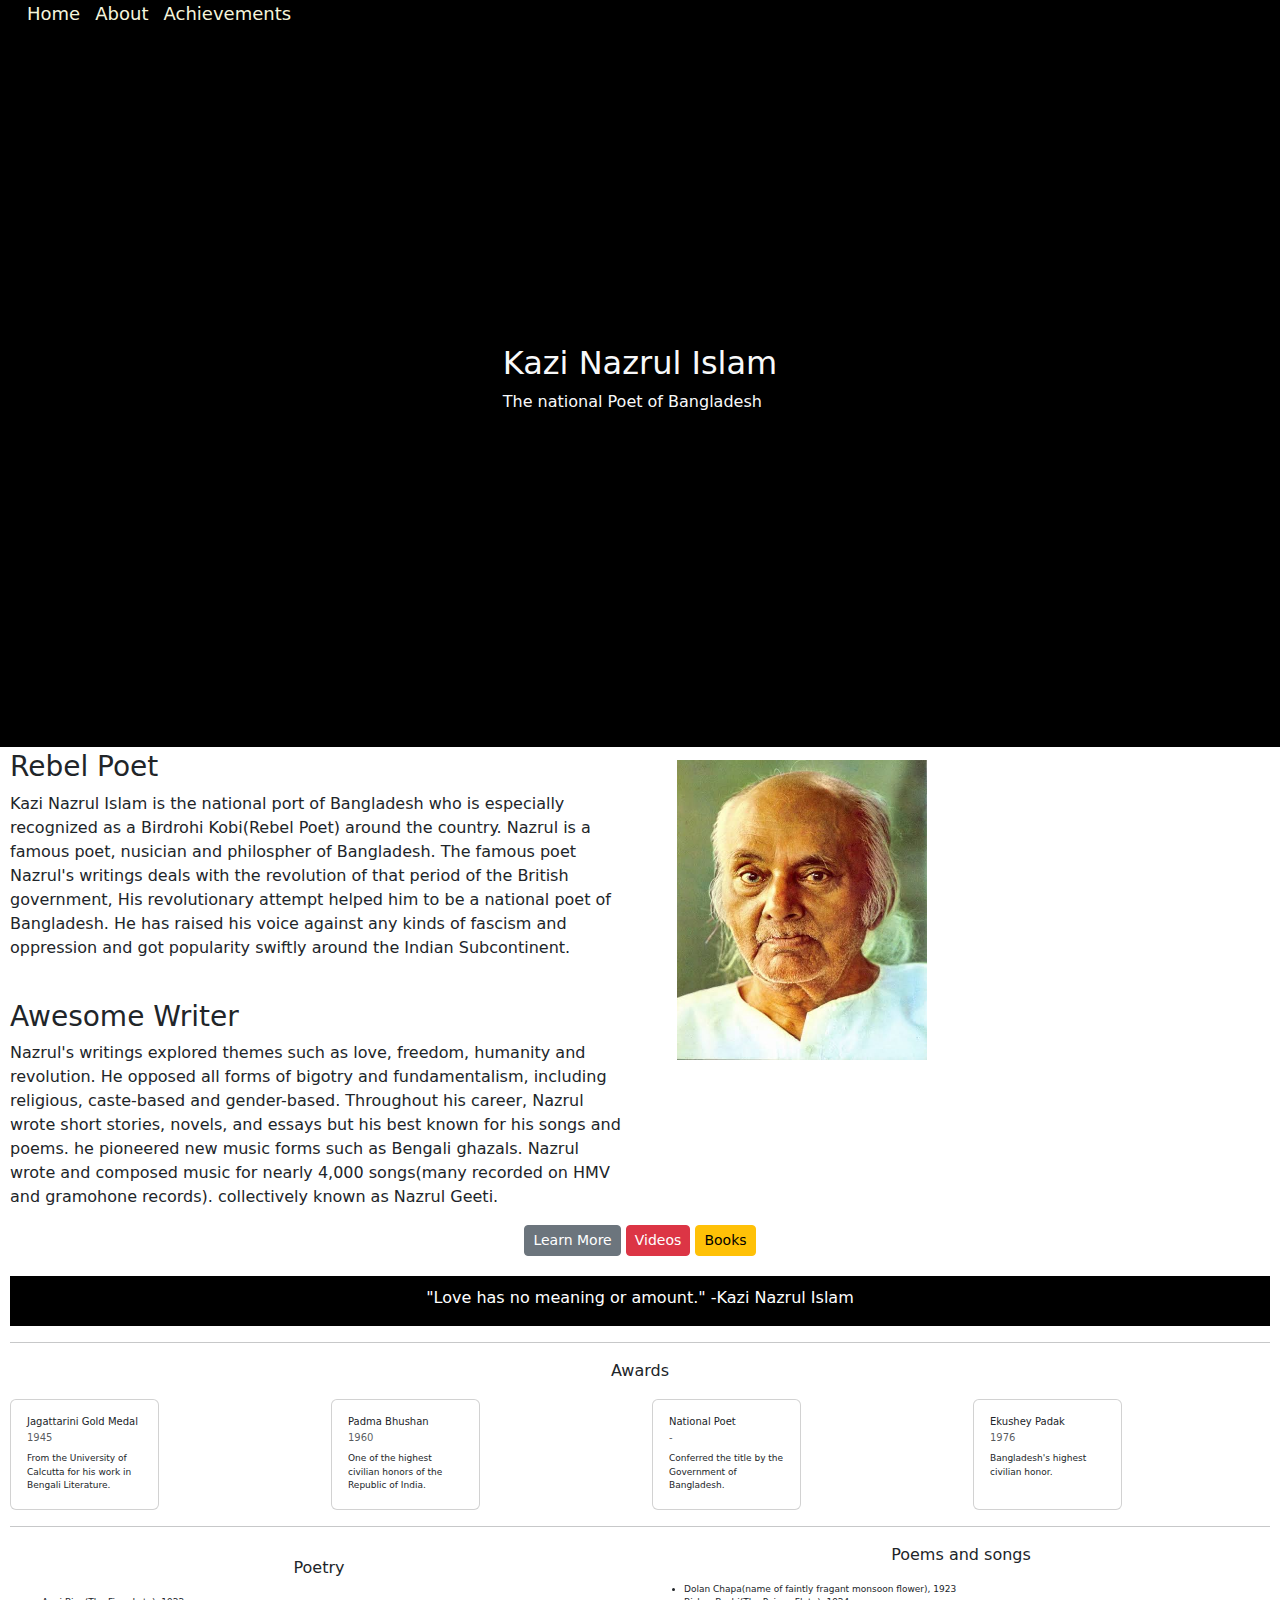
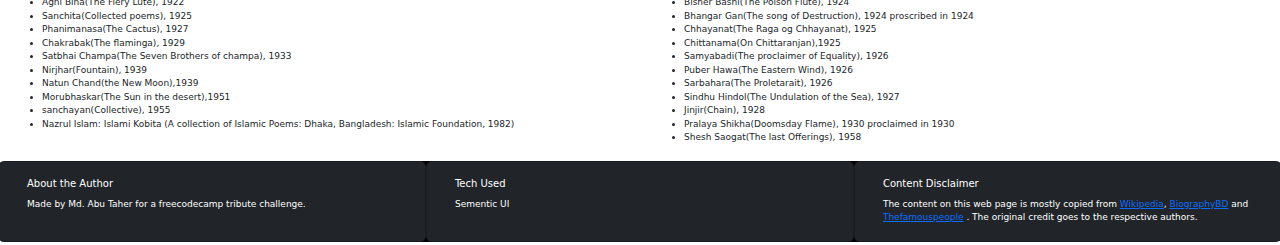
<file: april 30/Assignment 1/index.html>
<!DOCTYPE html>
<html lang="en">

<head>
    <meta charset="UTF-8">
    <meta http-equiv="X-UA-Compatible" content="IE=edge">
    <meta name="viewport" content="width=device-width, initial-scale=1.0">
    <title>Laud Page</title>
    <link href="https://cdn.jsdelivr.net/npm/bootstrap@5.3.0-alpha3/dist/css/bootstrap.min.css" rel="stylesheet">
    <link rel="stylesheet" href="style.css">

</head>

<body>
    <div class="container-fluid container1">
        <div class="box1">
            <div class="header">
                <span> Home</span>
                <span>About</span>
                <span>Achievements</span>
            </div>
            <div class="d-flex justify-content-center align-items-center text-light" style="height : 80vh">
                <div>
                <h2>Kazi Nazrul Islam</h2>
                
                <p>The national Poet of Bangladesh</p>
                </div>
            </div>
        </div>
    </div>

    <div class="container2">
        <div class="row">
            <div class="col-6">
                <h3>Rebel Poet</h2>
                    <p >Kazi Nazrul Islam is the national port of Bangladesh who is especially
                        recognized as a Birdrohi Kobi(Rebel Poet)
                        around the country. Nazrul is a famous poet, nusician and philospher of Bangladesh.
                        The famous poet Nazrul's writings deals with the revolution of that period of the British
                        government,
                        His revolutionary attempt helped him to be a national poet of Bangladesh. He has raised his
                        voice against
                        any kinds of fascism and oppression and got popularity swiftly around the Indian Subcontinent.
                    </p><br>
                    <h3>
                        Awesome Writer
                    </h3>
                    <p >
                        Nazrul's writings explored themes such as love, freedom, humanity and revolution. He opposed all
                        forms of
                        bigotry and fundamentalism, including religious, caste-based and gender-based.
                        Throughout his career, Nazrul wrote short stories, novels, and essays but his best known for his
                        songs and poems.
                        he pioneered new music forms such as Bengali ghazals. Nazrul wrote and composed music for nearly
                        4,000 songs(many recorded
                        on HMV and gramohone records). collectively known as Nazrul Geeti.
                    </p>
            </div>
            <div class="col-6">
                <img src="laudd.jpg" width="250px" height="300px">
            </div> 
            <div class="button">
                <button type="button" class="btn btn-secondary btn-sm"> Learn More</button>
                <button type="button" class="btn btn-danger btn-sm"></i> Videos</button>
                <button type="button" class="btn btn-warning btn-sm"></i> Books</button>
              </div> 
            </div>
            <div class="container1">
                <div class="row">
                    <p  class ="quote" style="color: white;">"Love has no meaning or amount." -Kazi Nazrul Islam</p>
                </div>
            </div>
            <div>
                <hr><p style="text-align: center;"><i class="bi bi-star-fill "></i>  Awards</p>
            </div>
            <div class="container4">
                <div class="row row-cols-4">
                  <div class="col">
                    <div class="card" style="width: 50%; height: 100%;">
                        <div class="card-body">
                          <h5 class="card-title">Jagattarini Gold Medal</h5>
                          <h6 class="card-subtitle mb-2 text-muted">1945</h6>
                          <p class="card-text">From the University of Calcutta for his work in Bengali Literature.</p>
                        </div>
                        
                      </div>
                  </div>
                  <div class="col">
                    <div class="card" style="width: 50%; height: 100%;">
                        <div class="card-body">
                          <h5 class="card-title">Padma Bhushan</h5>
                          <h6 class="card-subtitle mb-2 text-muted">1960</h6>
                          <p class="card-text">One of the highest civilian honors of the Republic of India.</p>
                        </div>
                        
                      </div>
                  </div>
                  <div class="col">
                    <div class="card" style="width: 50%; height: 100%;">
                        <div class="card-body">
                          <h5 class="card-title">National Poet</h5>
                          <h6 class="card-subtitle mb-2 text-muted">-</h6>
                          <p class="card-text">Conferred the title by the Government of Bangladesh.</p>
                        </div>
                        
                      </div>
                  </div>
                  <div class="col">
                    <div class="card" style="width: 50%; height: 100%;">
                        <div class="card-body">
                          <h5 class="card-title">Ekushey Padak</h5>
                          <h6 class="card-subtitle mb-2 text-muted">1976</h6>
                          <p class="card-text">Bangladesh's highest civilian honor.</p>
                        </div>
                        
                      </div>
                  </div>
                </div>
                
              </div>
              <hr>
              <div class="row align-items-center">
                <div class="col-6">
                    <p class="others">Poetry</p>
                    <ul class="list">
                        <li>Agni Bina(The Fiery Lute), 1922</li>
                        <li>Sanchita(Collected poems), 1925</li>
                        <li>Phanimanasa(The Cactus), 1927</li>
                        <li>Chakrabak(The flaminga), 1929</li>
                        <li>Satbhai Champa(The Seven Brothers of champa), 1933 </li>
                        <li>Nirjhar(Fountain), 1939</li>
                        <li>Natun Chand(the New Moon),1939</li>
                        <li>Morubhaskar(The Sun in the desert),1951</li>
                        <li>sanchayan(Collective), 1955</li>
                        <li>Nazrul Islam: Islami Kobita (A collection of Islamic Poems: Dhaka, Bangladesh: Islamic Foundation, 1982)</li>
                      </ul>
        
                </div>
                <div class="col-6">
                    <p class="others">Poems and songs</p>
                    <ul class="list">
                        <li>Dolan Chapa(name of faintly fragant monsoon flower), 1923</li>
                        <li>Bisher Bashi(The Poison Flute), 1924</li>
                        <li>Bhangar Gan(The song of Destruction), 1924 proscribed in 1924</li>
                        <li>Chhayanat(The Raga og Chhayanat), 1925</li>
                        <li>Chittanama(On Chittaranjan),1925</li>
                        <li>Samyabadi(The proclaimer of Equality), 1926</li>
                        <li>Puber Hawa(The Eastern Wind), 1926</li>
                        <li>Sarbahara(The Proletarait), 1926</li>
                        <li>Sindhu Hindol(The Undulation of the Sea), 1927</li>
                        <li>Jinjir(Chain), 1928</li>
                        <li>Pralaya Shikha(Doomsday Flame), 1930 proclaimed in 1930</li>
                        <li>Shesh Saogat(The last Offerings), 1958</li>
                    </ul>
                </div>
              </div>
              <div class="container1">
                <div class="row">
                    <div class="card text-white bg-dark sm-4" style="max-width: 33.33%;">
                        
                        <div class="card-body">
                          <h5 class="card-title">About the Author</h5>
                          <p class="card-text">Made by Md. Abu Taher for a freecodecamp tribute challenge.</p>
                        </div>
                    </div>
                    <div class="card text-white bg-dark sm-4" style="max-width: 33.33%;">
                        
                        <div class="card-body">
                          <h5 class="card-title">Tech Used</h5>
                          <p class="card-text">Sementic UI</p>
                        </div>
                    </div>
                    <div class="card text-white bg-dark sm-4" style="max-width: 33.33%;">
                        
                        <div class="card-body">
                          <h5 class="card-title">Content Disclaimer</h5>
                          <p class="card-text">The content on this web page is mostly copied from <a href="#">Wikipedia</a>, <a href="#">BiographyBD</a> and <a href="#">Thefamouspeople</a>
                            . The original credit goes to the respective authors.</p>
                        </div>
                    </div>
                </div>
            </div>
        </body>
        </html>
</file>
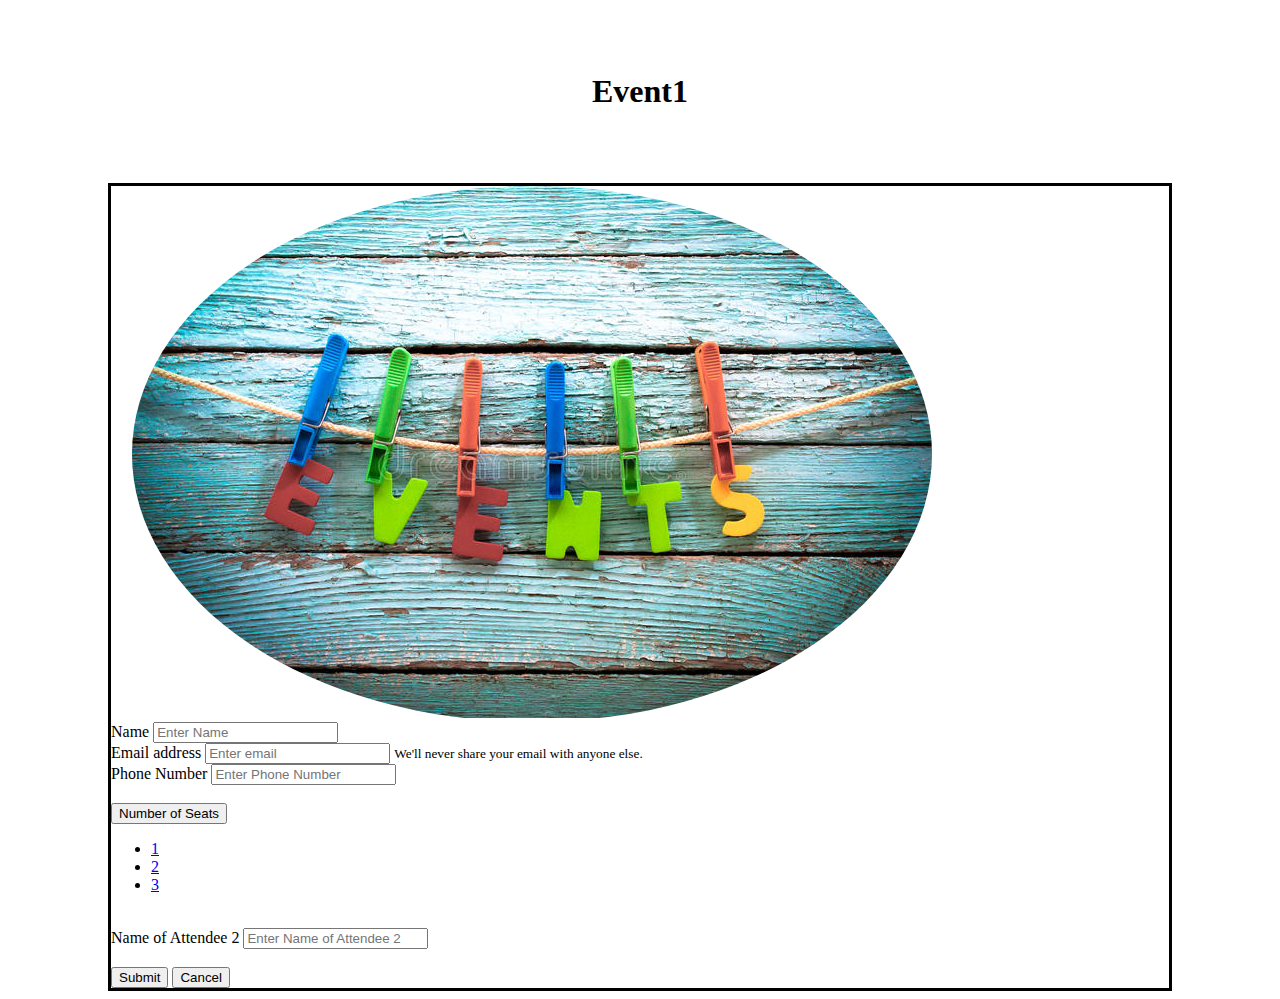
<file: april 30/Assignment2/index.html>
<!doctype html>
<html lang="en">

<head>
    <meta charset="utf-8">
    <meta name="viewport" content="width=device-width, initial-scale=1">
    <title>Event Page</title>
    <link href="https://cdn.jsdelivr.net/npm/bootstrap@5.3.0-alpha3/dist/css/bootstrap.min.css" rel="stylesheet"
        integrity="sha384-KK94CHFLLe+nY2dmCWGMq91rCGa5gtU4mk92HdvYe+M/SXH301p5ILy+dN9+nJOZ" crossorigin="anonymous">
    <link rel="stylesheet" href="style.css">
</head>

<body>
    <div class="container-fluid">
        <h1>Event1</h1>
    </div>
    <div class="container2">
        <div class="row">
            <div class="col-3">
                <div class="img">
                    <img src="events.jpg" class="card-img-top" alt="...">
                </div>
            </div>
            <div class="col-9">
                <form>
                    <div class="form-group">
                        <label for="name">Name</label>
                        <input type="text" class="form-control" id="name" aria-describedby="emailHelp"
                            placeholder="Enter Name">

                    </div>
                    <div class="form-group">
                        <label for="email1">Email address</label>
                        <input type="email" class="form-control" id="email1" aria-describedby="emailHelp"
                            placeholder="Enter email">
                        <small id="emailHelp" class="form-text text-muted">We'll never share your email with anyone
                            else.</small>
                    </div>
                    <div class="form-group">
                        <label for="phone">Phone Number</label>
                        <input type="tel" class="form-control" id="phone" placeholder="Enter Phone Number">
                    </div>
                    <br>
                    <div class="dropdown">
                        <button class="btn btn-primary dropdown-toggle" type="button" data-toggle="dropdown">Number of Seats
                            <span class="caret"></span></button>
                        <ul class="dropdown-menu">
                            <li><a href="#">1</a></li>
                            <li><a href="#">2</a></li>
                            <li><a href="#">3</a></li>
                        </ul>
                    </div>
                    <br>
                    <div class="form-group">
                        <label for="name2">Name of Attendee 2</label>
                        <input type="text" class="form-control" id="name2" placeholder="Enter Name of Attendee 2">
                    </div>
                    <br>

                    <button type="submit" class="btn btn-primary">Submit</button>
                    <button type="submit" class="btn btn-primary">Cancel</button>
                </form>

            </div>

</body>

</html>
</file>
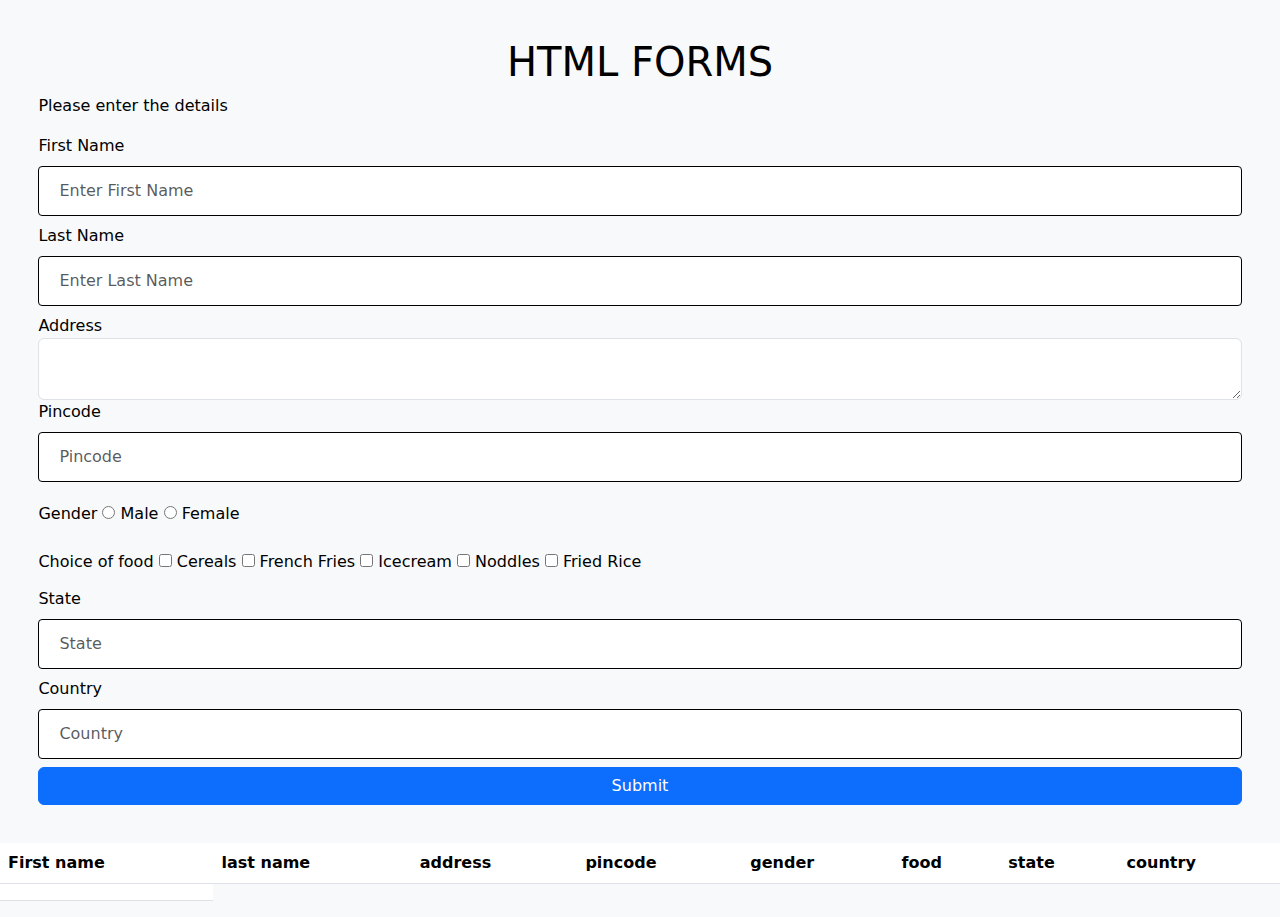
<file: May 14/Assignment 1/index.html>
<!DOCTYPE html>
<html lang="en">
<head>
    <meta charset="UTF-8">
    <meta http-equiv="X-UA-Compatible" content="IE=edge">
    <meta name="viewport" content="width=<device-width>, initial-scale=1.0">
    <title>HTML Forms</title>
    <link rel="stylesheet" href="style.css">
    <link href="https://cdn.jsdelivr.net/npm/bootstrap@5.2.3/dist/css/bootstrap.min.css" rel="stylesheet">
    <script src="script.js"></script>
    

</head>
<body class="text-bg-light">
    <script src="https://app.zenclass.in/sheets/v1/js/zen/suite/bundle.js"></script>
    <form id="form">
        <H1 id="title">HTML FORMS</H1>
        <P id="description">Please enter the details </P>
    <div class="form-group">
        <label for="first-name">First Name</label>
        <input type="text" class="form-control" id="first-name" 
        placeholder="Enter First Name" required>
    </div>
    <div class="form-group">
        <label for="last-name">Last Name</label>
        <input type="text" class="form-control" id="last-name" 
        placeholder="Enter Last Name" required>
    </div>
    <div class="form-group">
        <label for="address">Address</label>
        <textarea class="form-control" id="address" 
        placeholder="Enter Address"> </textarea>
    </div>
    <div class="form-group">
        <label for="pincode">Pincode</label>
        <input type="text" class="form-control" id="pincode" 
        placeholder="Pincode" required>
    </div>
    <div class="tick">
        <label for="gender">Gender</label>
        <input type="radio" id="male" name="gender"  >
        <label for="male">Male</label>
        <input type="radio" id="female" name="gender"  >
        <label for="female">Female</label>
    </div>
    <div class="tick" id="checkboxgroup">
        
        <label for="food" name="choice_food">Choice of food</label>
        <input type="checkbox" id="Cereals" name="food" value="1" onclick="checkBoxLimit()">
        <label for="Cereals">Cereals</label>
        <input type="checkbox" id="French Fries" name="food" value="2" onclick="checkBoxLimit()">
        <label for="French Fries">French Fries</label>
        <input type="checkbox" id="Icecream" name="food" value="3" onclick="checkBoxLimit()">
        <label for="Icecream">Icecream</label>
        <input type="checkbox" id="Noddles" name="food" value="4" onclick="checkBoxLimit()">
        <label for="Noddles">Noddles</label>
        <input type="checkbox" id="Fried Rice" name="food" value="5" onclick="checkBoxLimit()">
        <label for="Fried Rice">Fried Rice</label>
        

    </div>
    <div class="form-group">
        <label for="state">State</label>
        <input type="text" class="form-control" id="state" 
        placeholder="State">
    </div>
    <div class="form-group">
        <label for="country">Country</label>
        <input type="text" class="form-control" id="country" 
        placeholder="Country">
    </div>
    <div>
        <button class="btn btn-primary"  id="submit" type="button" onclick="submitFunction()">Submit</button>
    </div>
    </form>
</body>
<table class="table" id="table">
<thead> <tr>
    <th>First name</th>
    <th>last name</th>
    <th>address</th>
    <th>pincode</th>
    <th>gender</th>
    <th>food</th>
    <th>state</th>
    <th>country</th>
  </tr></thead>
   <tbody>
<tr>
    <th>
        
    </th>
</tr>
   </tbody>
</table>
</div>
</html>
</file>
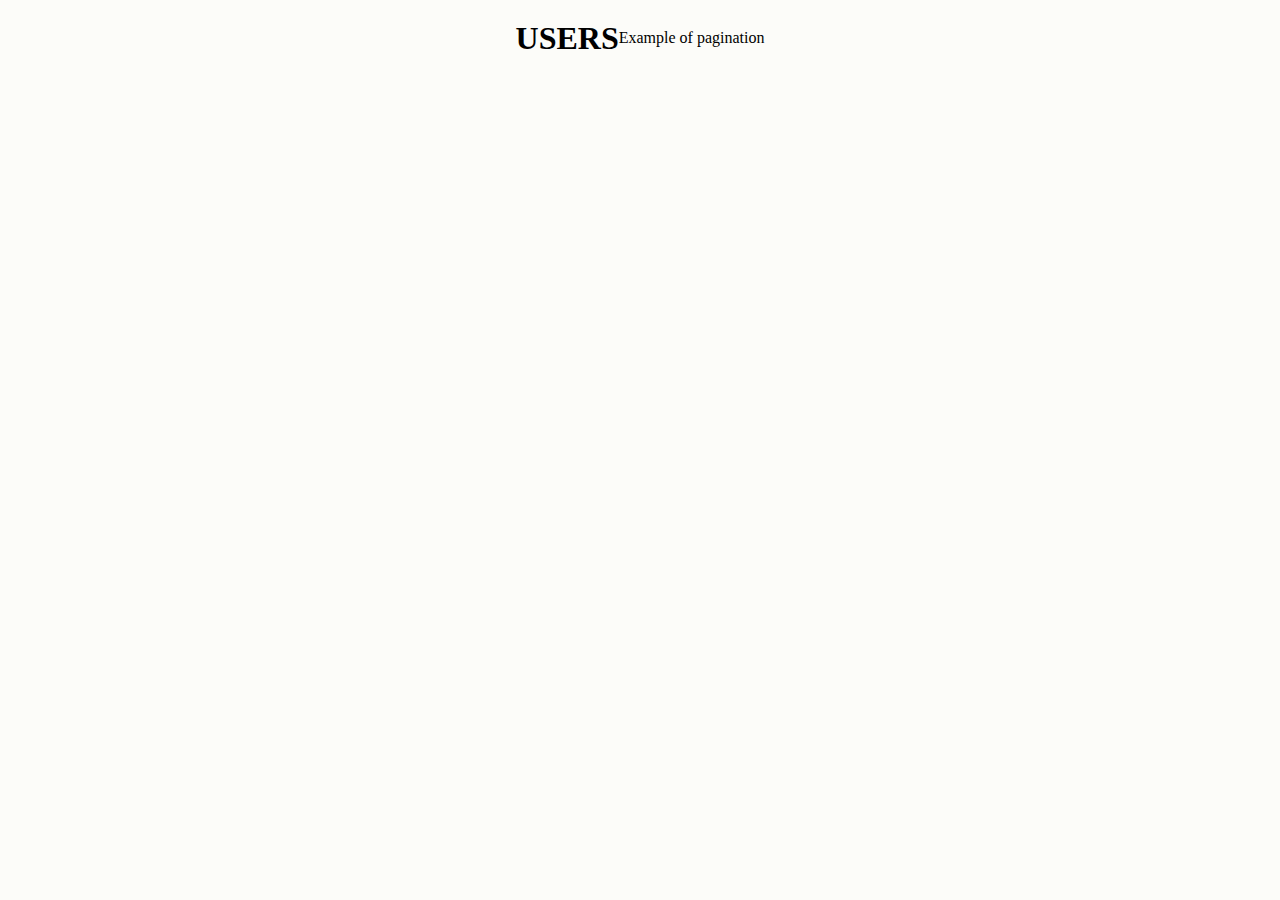
<file: May 14/Assignment 2/index.html>
<!DOCTYPE html>
<html lang="en">
<head>
    <meta charset="UTF-8">
    <meta http-equiv="X-UA-Compatible" content="IE=edge">
    <meta name="viewport" content="width=device-width, initial-scale=1.0">
    <title>Users</title>
    <link rel="stylesheet" href="style.css">
</head>
<body>
    <script src="https://app.zenclass.in/sheets/v1/js/zen/suite/bundle.js"></script>
    <header>
        <div><h1 id="title">USERS</h1></div>
        
        <div><p id="description"> Example of pagination </p></div>
    </header>
    <main>
        <div class="list" id="list"></div>
        <div class="pagenumbers" id="pagination"></div>
    </main>
    <script src="main.js"></script>
</body>
</html>
</file>
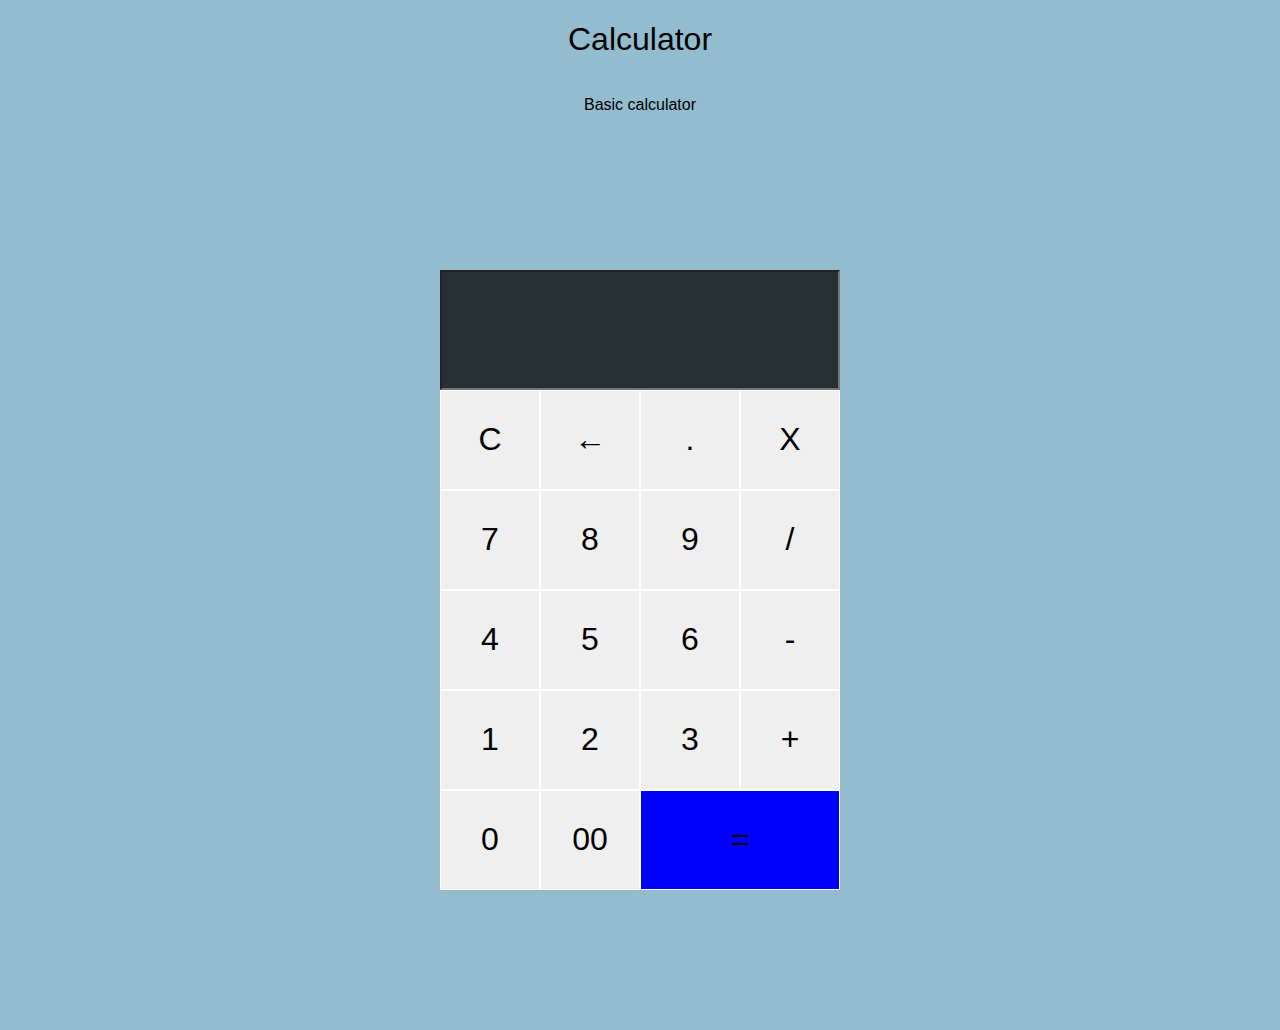
<file: May 14/Assignment 3/index.html>
<!DOCTYPE html>
<html lang="en">
<head>
    <meta charset="UTF-8">
    <meta http-equiv="X-UA-Compatible" content="IE=edge">
    <meta name="viewport" content="width=device-width, initial-scale=1.0">
    <title>Document</title>
    <link rel="stylesheet" href="style.css">
</head>
<body>
    <script src="https://app.zenclass.in/sheets/v1/js/zen/suite/bundle.js"></script>
    <script src="script.js"></script>
</body>
</html>
</file>
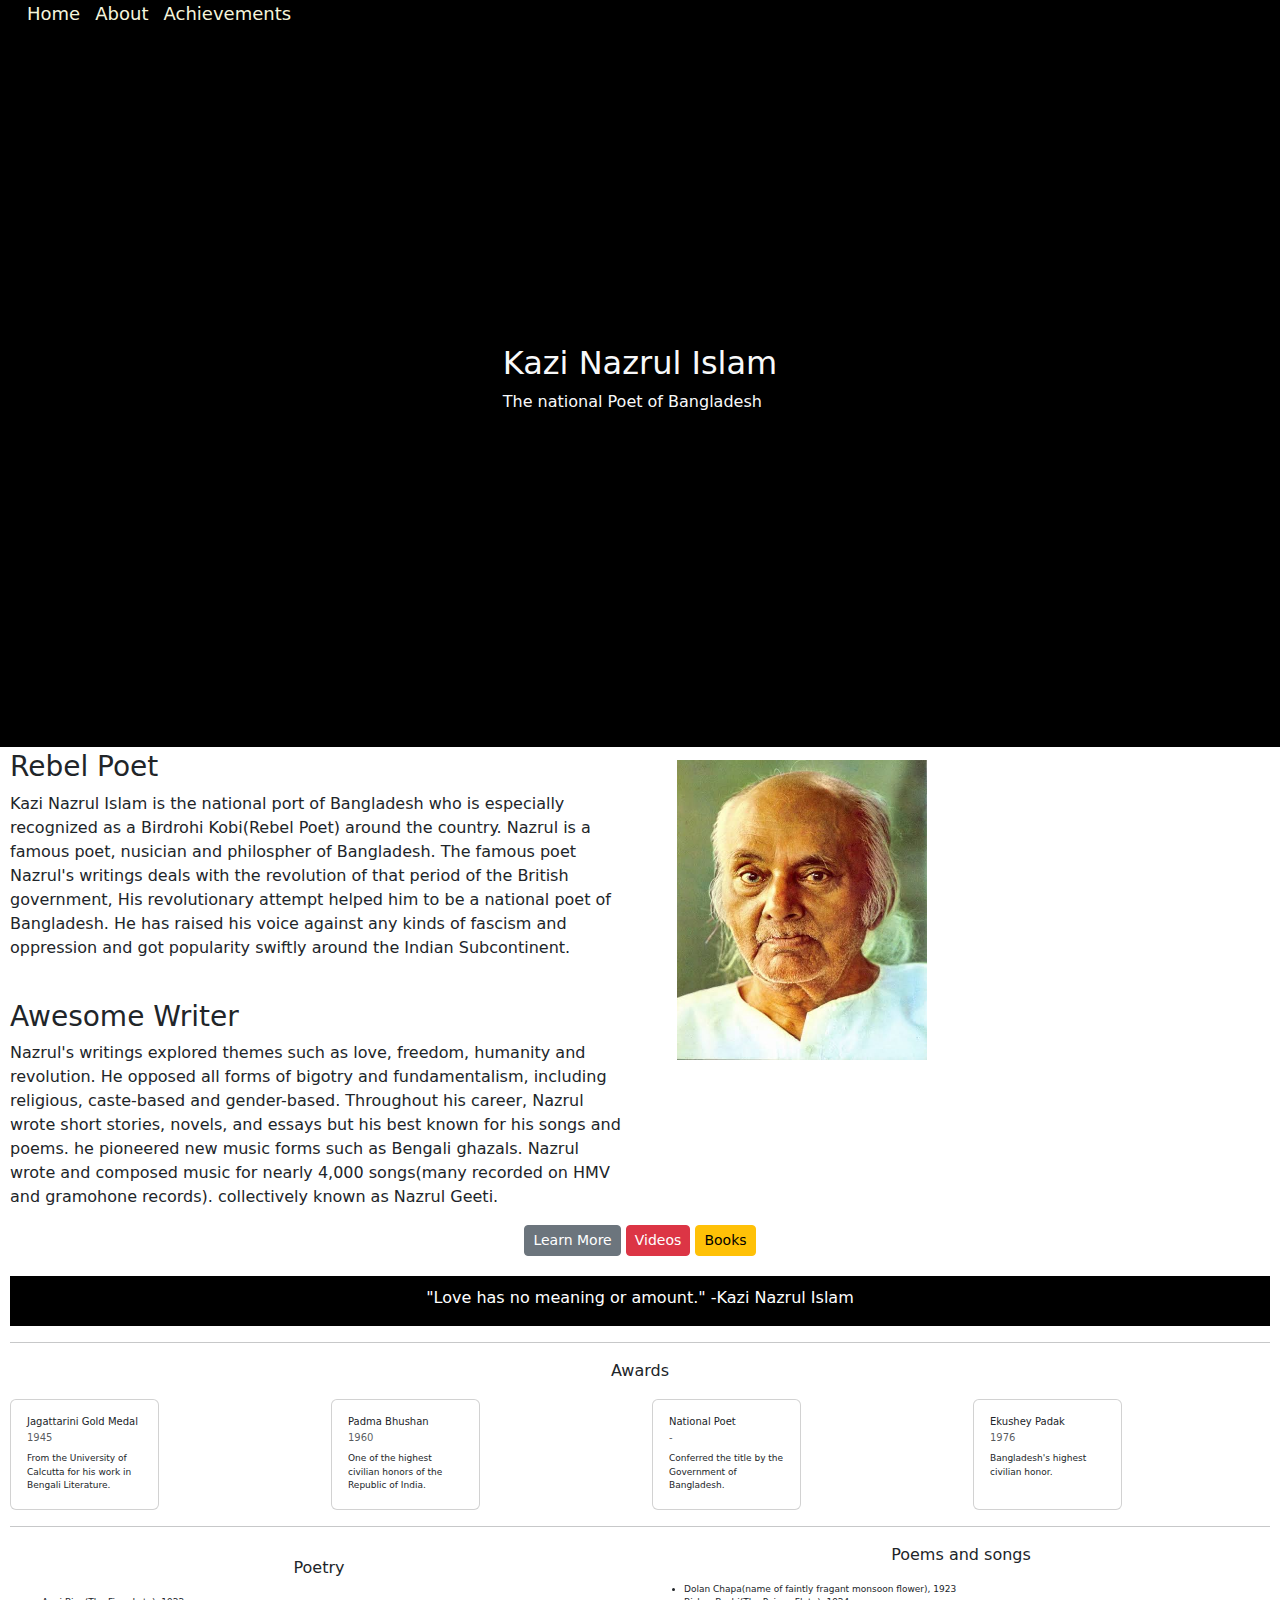
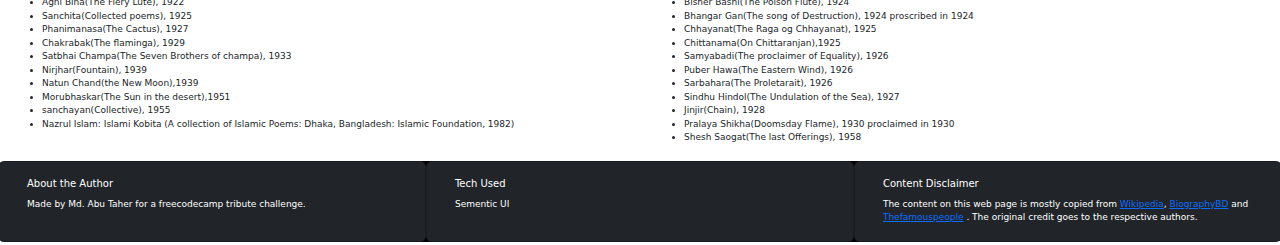
<file: april 30/Assignment 1/LaudPage.html>
<!DOCTYPE html>
<html lang="en">

<head>
    <meta charset="UTF-8">
    <meta http-equiv="X-UA-Compatible" content="IE=edge">
    <meta name="viewport" content="width=device-width, initial-scale=1.0">
    <title>Document</title>
    <link href="https://cdn.jsdelivr.net/npm/bootstrap@5.3.0-alpha3/dist/css/bootstrap.min.css" rel="stylesheet">
    <link rel="stylesheet" href="style.css">

</head>

<body>
    <div class="container-fluid container1">
        <div class="box1">
            <div class="header">
                <span> Home</span>
                <span>About</span>
                <span>Achievements</span>
            </div>
            <div class="d-flex justify-content-center align-items-center text-light" style="height : 80vh">
                <div>
                <h2>Kazi Nazrul Islam</h2>
                
                <p>The national Poet of Bangladesh</p>
                </div>
            </div>
        </div>
    </div>

    <div class="container2">
        <div class="row">
            <div class="col-6">
                <h3>Rebel Poet</h2>
                    <p >Kazi Nazrul Islam is the national port of Bangladesh who is especially
                        recognized as a Birdrohi Kobi(Rebel Poet)
                        around the country. Nazrul is a famous poet, nusician and philospher of Bangladesh.
                        The famous poet Nazrul's writings deals with the revolution of that period of the British
                        government,
                        His revolutionary attempt helped him to be a national poet of Bangladesh. He has raised his
                        voice against
                        any kinds of fascism and oppression and got popularity swiftly around the Indian Subcontinent.
                    </p><br>
                    <h3>
                        Awesome Writer
                    </h3>
                    <p >
                        Nazrul's writings explored themes such as love, freedom, humanity and revolution. He opposed all
                        forms of
                        bigotry and fundamentalism, including religious, caste-based and gender-based.
                        Throughout his career, Nazrul wrote short stories, novels, and essays but his best known for his
                        songs and poems.
                        he pioneered new music forms such as Bengali ghazals. Nazrul wrote and composed music for nearly
                        4,000 songs(many recorded
                        on HMV and gramohone records). collectively known as Nazrul Geeti.
                    </p>
            </div>
            <div class="col-6">
                <img src="laudd.jpg" width="250px" height="300px">
            </div> 
            <div class="button">
                <button type="button" class="btn btn-secondary btn-sm"> Learn More</button>
                <button type="button" class="btn btn-danger btn-sm"></i> Videos</button>
                <button type="button" class="btn btn-warning btn-sm"></i> Books</button>
              </div> 
            </div>
            <div class="container1">
                <div class="row">
                    <p  class ="quote" style="color: white;">"Love has no meaning or amount." -Kazi Nazrul Islam</p>
                </div>
            </div>
            <div>
                <hr><p style="text-align: center;"><i class="bi bi-star-fill "></i>  Awards</p>
            </div>
            <div class="container4">
                <div class="row row-cols-4">
                  <div class="col">
                    <div class="card" style="width: 50%; height: 100%;">
                        <div class="card-body">
                          <h5 class="card-title">Jagattarini Gold Medal</h5>
                          <h6 class="card-subtitle mb-2 text-muted">1945</h6>
                          <p class="card-text">From the University of Calcutta for his work in Bengali Literature.</p>
                        </div>
                        
                      </div>
                  </div>
                  <div class="col">
                    <div class="card" style="width: 50%; height: 100%;">
                        <div class="card-body">
                          <h5 class="card-title">Padma Bhushan</h5>
                          <h6 class="card-subtitle mb-2 text-muted">1960</h6>
                          <p class="card-text">One of the highest civilian honors of the Republic of India.</p>
                        </div>
                        
                      </div>
                  </div>
                  <div class="col">
                    <div class="card" style="width: 50%; height: 100%;">
                        <div class="card-body">
                          <h5 class="card-title">National Poet</h5>
                          <h6 class="card-subtitle mb-2 text-muted">-</h6>
                          <p class="card-text">Conferred the title by the Government of Bangladesh.</p>
                        </div>
                        
                      </div>
                  </div>
                  <div class="col">
                    <div class="card" style="width: 50%; height: 100%;">
                        <div class="card-body">
                          <h5 class="card-title">Ekushey Padak</h5>
                          <h6 class="card-subtitle mb-2 text-muted">1976</h6>
                          <p class="card-text">Bangladesh's highest civilian honor.</p>
                        </div>
                        
                      </div>
                  </div>
                </div>
                
              </div>
              <hr>
              <div class="row align-items-center">
                <div class="col-6">
                    <p class="others">Poetry</p>
                    <ul class="list">
                        <li>Agni Bina(The Fiery Lute), 1922</li>
                        <li>Sanchita(Collected poems), 1925</li>
                        <li>Phanimanasa(The Cactus), 1927</li>
                        <li>Chakrabak(The flaminga), 1929</li>
                        <li>Satbhai Champa(The Seven Brothers of champa), 1933 </li>
                        <li>Nirjhar(Fountain), 1939</li>
                        <li>Natun Chand(the New Moon),1939</li>
                        <li>Morubhaskar(The Sun in the desert),1951</li>
                        <li>sanchayan(Collective), 1955</li>
                        <li>Nazrul Islam: Islami Kobita (A collection of Islamic Poems: Dhaka, Bangladesh: Islamic Foundation, 1982)</li>
                      </ul>
        
                </div>
                <div class="col-6">
                    <p class="others">Poems and songs</p>
                    <ul class="list">
                        <li>Dolan Chapa(name of faintly fragant monsoon flower), 1923</li>
                        <li>Bisher Bashi(The Poison Flute), 1924</li>
                        <li>Bhangar Gan(The song of Destruction), 1924 proscribed in 1924</li>
                        <li>Chhayanat(The Raga og Chhayanat), 1925</li>
                        <li>Chittanama(On Chittaranjan),1925</li>
                        <li>Samyabadi(The proclaimer of Equality), 1926</li>
                        <li>Puber Hawa(The Eastern Wind), 1926</li>
                        <li>Sarbahara(The Proletarait), 1926</li>
                        <li>Sindhu Hindol(The Undulation of the Sea), 1927</li>
                        <li>Jinjir(Chain), 1928</li>
                        <li>Pralaya Shikha(Doomsday Flame), 1930 proclaimed in 1930</li>
                        <li>Shesh Saogat(The last Offerings), 1958</li>
                    </ul>
                </div>
              </div>
              <div class="container1">
                <div class="row">
                    <div class="card text-white bg-dark sm-4" style="max-width: 33.33%;">
                        
                        <div class="card-body">
                          <h5 class="card-title">About the Author</h5>
                          <p class="card-text">Made by Md. Abu Taher for a freecodecamp tribute challenge.</p>
                        </div>
                    </div>
                    <div class="card text-white bg-dark sm-4" style="max-width: 33.33%;">
                        
                        <div class="card-body">
                          <h5 class="card-title">Tech Used</h5>
                          <p class="card-text">Sementic UI</p>
                        </div>
                    </div>
                    <div class="card text-white bg-dark sm-4" style="max-width: 33.33%;">
                        
                        <div class="card-body">
                          <h5 class="card-title">Content Disclaimer</h5>
                          <p class="card-text">The content on this web page is mostly copied from <a href="#">Wikipedia</a>, <a href="#">BiographyBD</a> and <a href="#">Thefamouspeople</a>
                            . The original credit goes to the respective authors.</p>
                        </div>
                    </div>
                </div>
            </div>
        </body>
        </html>
</file>
<file: april 30/Assignment 1/style.css>
body{
    margin: 0px;
    font-size: medium;
}
.container1{
    width: 100%;
    background-color: black
}
.header{
    margin-left: 10px;
    size: 3px;
}
span{
    color:beige;
    padding: 0px 5px;
    font-size: 18px;
}

.text1{
    text-align: center;
    margin-top: 25%;
    margin-bottom: 25%;
    
    color: white;
    font-family: 'Times New Roman', Times, serif;
}
.container2{
    margin: 3px 10px;
}
img{
    position: relative;
    top: 10px;
    left: 25px;
}
.button{
   text-align: center;
   padding-bottom: 20px;
}
.quote{
   padding-top: 5px;
   text-align: center;
   margin-top: 5px;
}
.card-title, .card-subtitle{
   font-size: 10px;
}
.card-text{
   font-size: 9px;
}
.others{
   text-align: center;
}
.list{
   font-size: 9px;
}
.container{
   background-color: black;
   
   width: 100%;
}
</file>
<file: april 30/Assignment2/style.css>
h1{
    margin: 5%;
    padding: 10px;
    text-align:center;
    justify-content: center;
}
.container2{
    
    border: solid black;
    margin : 0px 100px
}
.col-3{
    padding-left: 2%;
    display: flex;
    align-items: center;
}
.img{
    
    border-radius: 50%;
    overflow: hidden; 
}
</file>
<file: May 14/Assignment 1/style.css>
body{
    background-color: blanchedalmond;
}
.tick{
    padding-top: 1%;
    padding-bottom: 1%;
}
form{
padding: 3%;
justify-content: center;

}
h1{
    text-align: center;
   }
input[type=text], input[type=number], textarea{
    width: 100%;
    padding: 12px 20px;
    margin: 8px 0;
    display: inline-block;
    border: 1px solid black;
    border-radius: 4px;
    box-sizing: border-box;
  }
  
  button{
    width: 100%;
   
    color: white;
    padding: 14px 20px;
    margin: 8px 0;
    border: none;
    border-radius: 4px;
    cursor: pointer;
  }
</file>
<file: May 14/Assignment 2/style.css>
body{
    background: rgb(252, 252, 249);
}

header{
    display: flex;
    justify-content: center;
    align-items: center;
    height:60px ;

}
main{
    display: flex;
    flex-direction: column;
}
main.list {
    width:100%;
max-width: 768px;
background-color:beige;
border: 1px solid bisque;
margin-top: 25px;
}
main.list.item{
    padding: 15px;
    border-bottom: 1px solid bisque;
}
main.list.item:hover{
background: gray;
}
.pagenumbers{
    display: flex;
    flex-wrap: wrap;
    justify-content: center;
    align-items: center;
}

.pagenumbers button{
    width: 50px;
    height: 50px;
appearance: none;
border: none;
outline: none;
cursor: pointer;

background-color: rgb(27, 128, 175);
margin: 5px;
transition: 0.4s;

color: blanchedalmond;
font-size: 18px;
text-shadow: 0px 0px 4px rgba(0,0,0,0.2);
box-shadow:  0px 0px 4px rgba(0,0,0,0.2);
}
.pagenumbers button:hover{
    background-color: aquamarine;
}
.pagenumbers button:active{
    background-color:  aquamarine;
}
</file>
<file: May 14/Assignment 3/style.css>
*,
*::before,
*::after {
    box-sizing: border-box;
    font-family: sans-serif;
    font-weight: normal;
}

body {
    margin: 0;
    padding: 0;
    background: rgb(147, 189, 206)
}
.header{
    display: flex;
    flex-direction: column;
    overflow: hidden;
    flex-wrap: wrap;
    justify-items: center;
    align-items: center;
}
.numbers{
    display: grid;
    justify-content: center;
    align-content: center;
    min-height: 100vh;
    grid-template-columns: repeat(4,100px);
    grid-template-rows: minmax(120px, auto) repeat(5,100px);
}

.numbers > button{
cursor: pointer;
font-size: 2rem;
border: 1px solid white;
outline: none;
}
.numbers > button:hover{
    background-color: rgb(255, 255, 255, 0.9);
}
#equal{
    grid-column: span 2;
    background-color: blue;
    
}

#result{
  grid-column: 1/-1;
  background-color: rgb(0, 0, 0, .75);
  font-size: xx-large;
  text-align: right;
  box-shadow: none;
}
</file>
